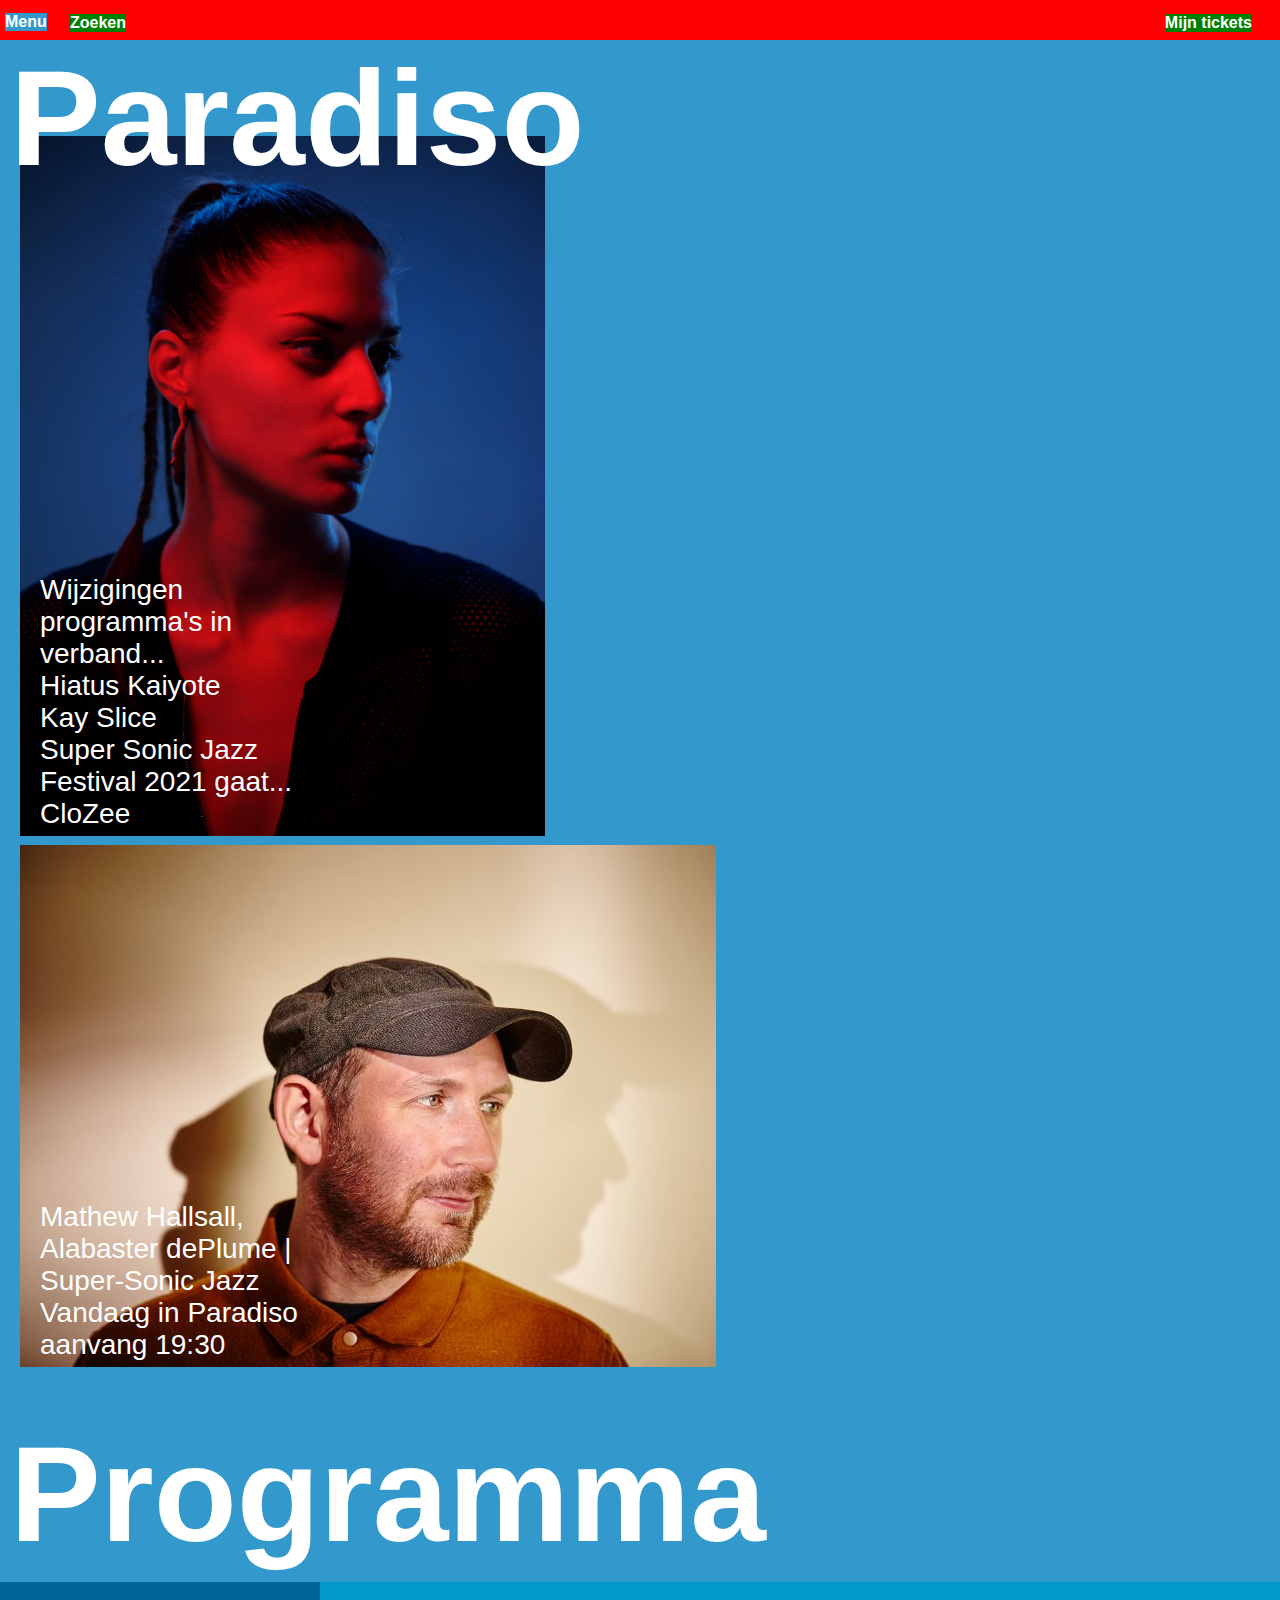
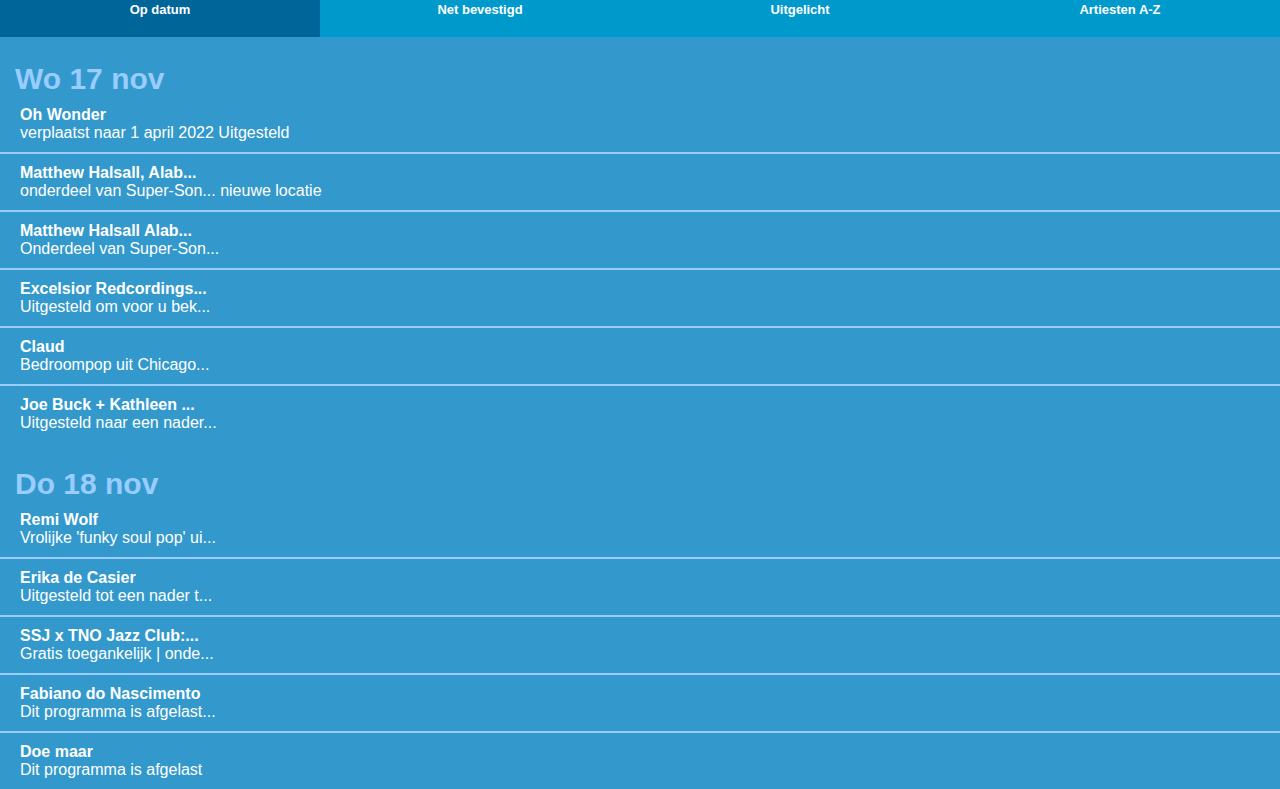
<file: Nina-Eijkvan_PARADISO_02-12-2021/index.html>
<!doctype html>
<html lang="nl">

<head>
	<meta charset="UTF-8">
	<meta name="author" content="jouw naam">
	<meta name="viewport" content="width=device-width, initial-scale=1">

	<title>Paradiso </title>

	<link href="styles/style.css" rel="stylesheet">
	<link rel="icon" type="image/svg+xml" href="images/favicon.svg">
</head>

<body>
	<!--/navigatie/ -->
	<header>
		<nav>
			<button> Menu </button>
			<div>
				<a href=""> Programma</a>
				<a href=""> Nieuws </a>
				<a href=""> FAQ</a>
				<a href=""> Info</a>
				<a href="indie.html"> Indie </a>
			</div>

			<a href=""> Zoeken </a>
			<a href=""> Mijn tickets </a>
		</nav>

	</header>


	<!--content van de pagina* -->


	<main>
		<h1> Paradiso </h1>
		<section>
			<!-- hier komt de eerste foto en dus artikeltje-->
			<article>
				<img src="images/CloZee.jpg" alt="CloZee">
				<ul>
					<li> <a href=""> Wijzigingen programma's in verband... </a> </li>
					<li> <a href=""> Hiatus Kaiyote </a> </li>
					<li> <a href=""> Kay Slice </a> </li>
					<li> <a href=""> Super Sonic Jazz Festival 2021 gaat...</a> </li>
					<li> <a href=""> CloZee </a> </li>
				</ul>
			</article>

			<!-- tweede artikel en dus tweede plaatje-->
			<article>
				<a href="">
					<img src="images/matthew.jpg" alt="Matthew Hallsall">
					<ul>
						<li> Mathew Hallsall, Alabaster dePlume | Super-Sonic Jazz </li>
						<li> Vandaag in Paradiso aanvang 19:30 </li>
					</ul>
				</a>
			</article>
		</section>

		<section>
			<h2> Programma </h2>
			<nav>
				<a href=""> Op datum</a>
				<a href=""> Net bevestigd </a>
				<a href=""> Uitgelicht </a>
				<a href=""> Artiesten A-Z </a>
			</nav>

			<article>
				<h3> Wo 17 nov </h3>
				<ol>
					<li>
						<p> <a href=""> Oh Wonder </a> verplaatst naar 1 april 2022       Uitgesteld </p>
					</li>
					<li>
						<p> <a href=""> Matthew Halsall, Alab... </a> onderdeel van Super-Son... nieuwe locatie </p>
					</li>
					<li>
						<p> <a href=""> Matthew Halsall Alab... </a> Onderdeel van Super-Son...</p>
					</li>
					<li>
						<p> <a href=""> Excelsior Redcordings...</a> Uitgesteld om voor u bek...</p>
					</li>
					<li>
						<p> <a href=""> Claud </a> Bedroompop uit Chicago...
					</li>
					<li>
						<p> <a href=""> Joe Buck + Kathleen ...</a> Uitgesteld naar een nader...</p>
					</li>
				</ol>
			</article>

			<article>
				<h3> Do 18 nov </h3>
				<ol>
					<li>
						<p> <a href=""> Remi Wolf</a> Vrolijke 'funky soul pop' ui...</p>
					</li>
					<li>
						<p> <a href=""> Erika de Casier</a> Uitgesteld tot een nader t...</p>
					</li>
					<li>
						<p> <a href=""> SSJ x TNO Jazz Club:...</a> Gratis toegankelijk | onde...</p>
					</li>
					<li>
						<p> <a href=""> Fabiano do Nascimento</a> Dit programma is afgelast... </p>
					</li>
					<li>
						<p> <a href=""> Doe maar</a> Dit programma is afgelast </p>
					</li>
			</article>
		</section>
	</main>
	<!-- footer is leeg ivm oneindig scrollen door de agenda bij mobiele site -->
	<footer> </footer>


	<script src="scripts/script.js"></script>
</body>

</html>
</file>
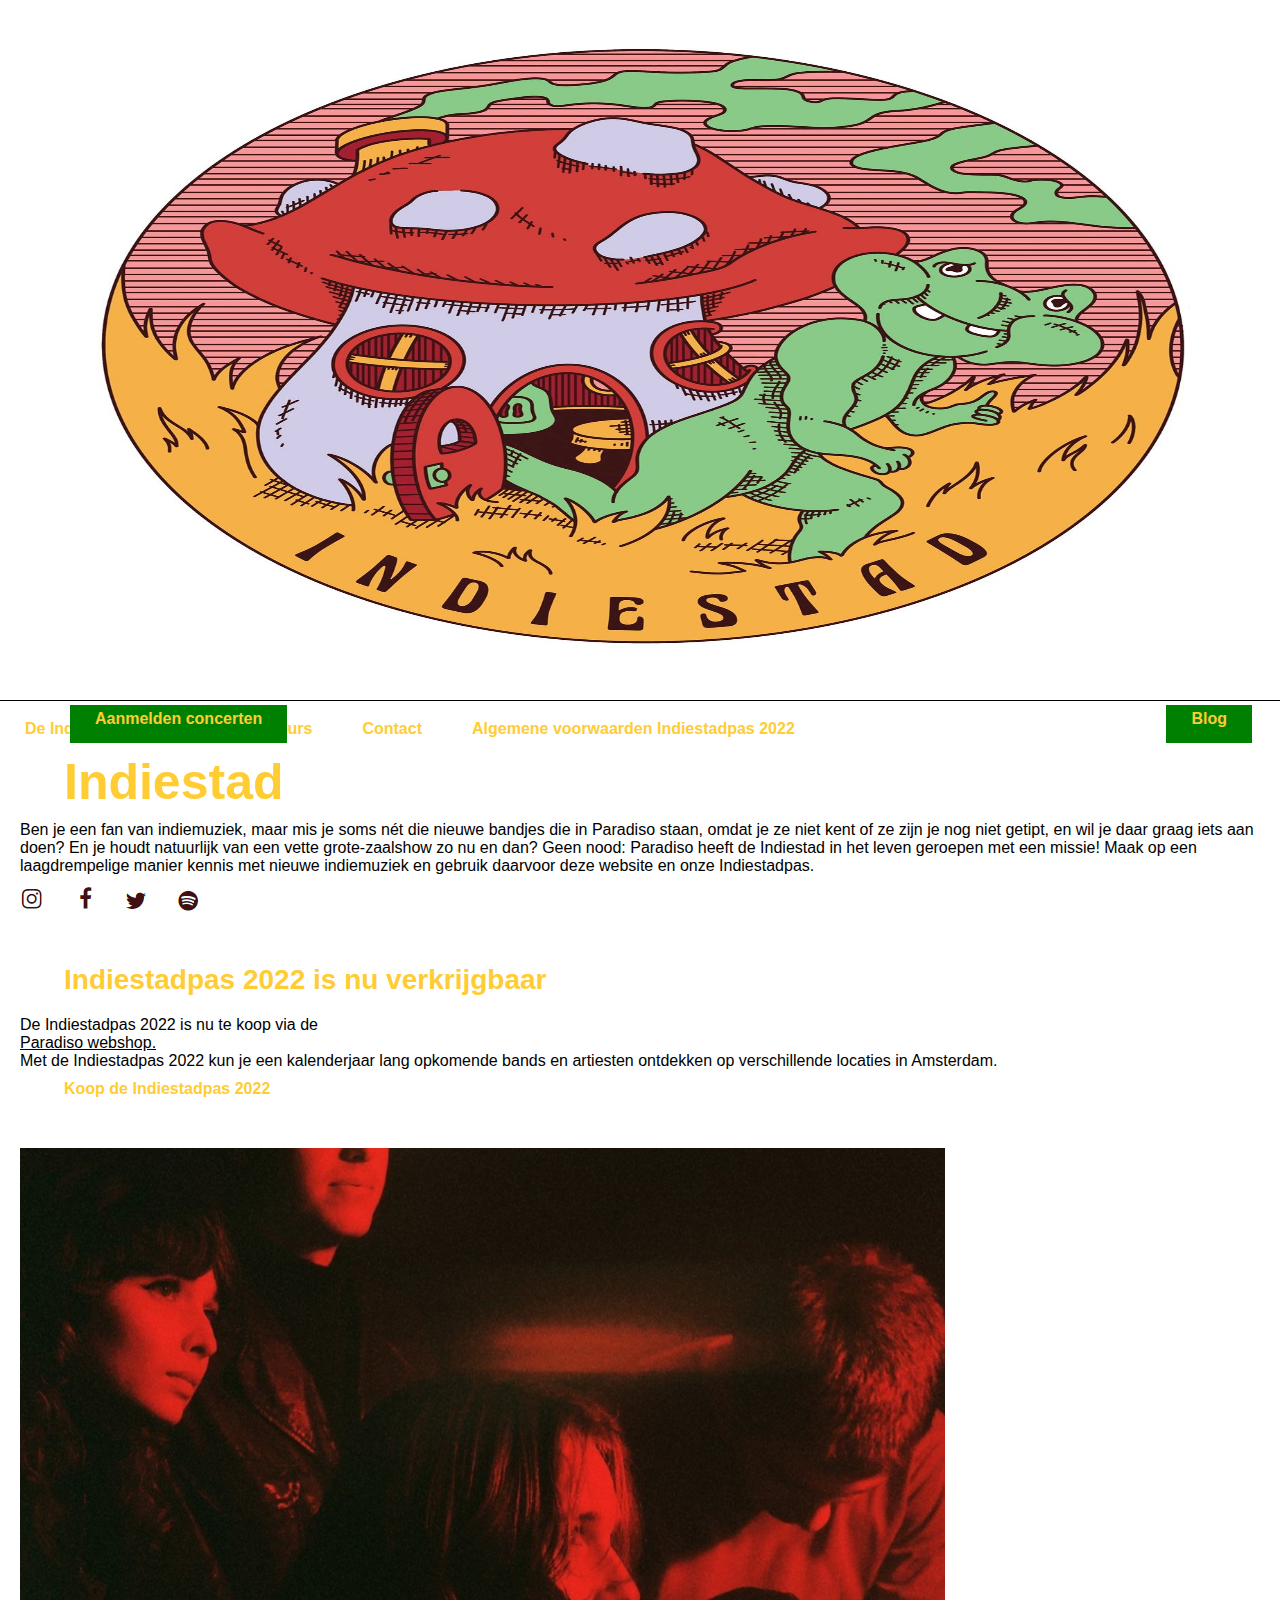
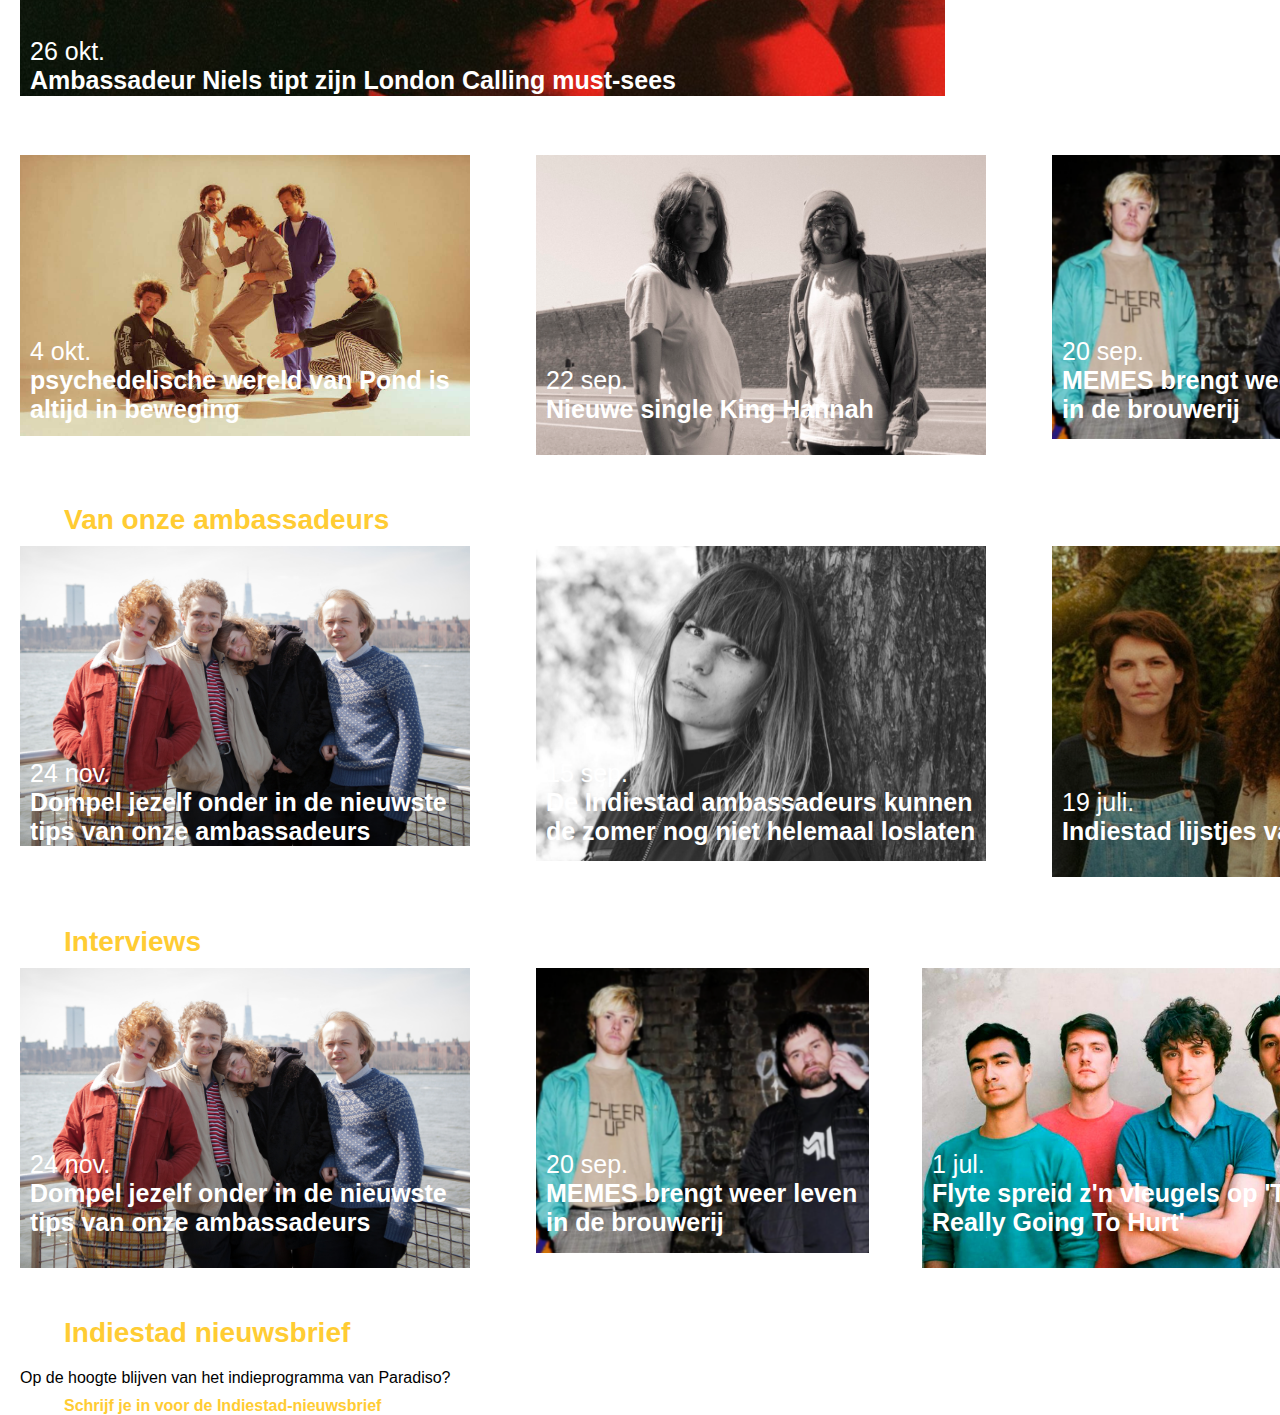
<file: Nina-Eijkvan_PARADISO_02-12-2021/indie.html>
<!doctype html>
<html lang="nl">

<head>
    <meta charset="UTF-8">
    <meta name="author" content="jouw naam">
    <meta name="viewport" content="width=device-width, initial-scale=1">

    <title>Paradiso </title>

    <link href="styles/style.css" rel="stylesheet">
    <link href="styles/styleIndie.css" rel="stylesheet">
    <link rel="icon" type="image/svg+xml" href="images/favicon.svg">
</head>

<body>
    <!--/navigatie/ -->
    <header class="indieHeader">
        <img src="images/indiestadLogo.jpg" alt="indiestad logo met paddenstoel en kikker">
        <nav>
            <!-- <a href=""> Paradiso </a>
            <a href=""> Change to English</a> -->
            <a href=""> Aanmelden concerten</a>
            <a href=""> Blog </a>
            <a href=""> De Indiestadpas </a>
            <a href=""> Ambassadeurs </a>
            <a href=""> Contact </a>
            <a href=""> Algemene voorwaarden Indiestadpas 2022 </a>
        </nav>
    </header>


    <!--content van de pagina* -->

    <main class="indie">

        <article>
            <h1> Indiestad</h1>
            <p> Ben je een fan van indiemuziek, maar mis je soms nét die nieuwe bandjes die in Paradiso staan, omdat je
                ze niet kent of ze zijn je nog niet getipt, en wil je daar graag iets aan doen? En je houdt natuurlijk
                van een vette grote-zaalshow zo nu en dan? Geen nood: Paradiso heeft de Indiestad in het leven geroepen
                met een missie! Maak op een laagdrempelige manier kennis met nieuwe indiemuziek en gebruik daarvoor deze
                website en onze Indiestadpas.
            </p>
            <nav>
                <a href=""> <img src="images/insta.PNG" alt="instagram logo"> </a>
                <a href=""> <img src="images/facebook.PNG" alt="facebook logo"> </a>
                <a href=""> <img src="images/twitter.PNG" alt="twitter logo"> </a>
                <a href=""> <img src="images/spotify.PNG" alt="spotify logo"> </a>
            </nav>
        </article>



        <article>
            <h2> Indiestadpas 2022 is nu verkrijgbaar </h2>
            <p> De Indiestadpas 2022 is nu te koop via de <a href="">Paradiso webshop.</a> Met de Indiestadpas 2022 kun
                je een kalenderjaar lang opkomende bands en artiesten ontdekken op verschillende locaties in Amsterdam.
            </p>
            <a href=""> Koop de Indiestadpas 2022</a>
        </article>



        <section>
        <article>
            <a href="">
                <img src="images/bandTipNielsMooij.PNG" alt="band getipt door Niels Mooij">
                <p><time datetime="2021-10-26"> 26 okt. </time> Ambassadeur Niels tipt zijn London Calling must-sees </p>
            </a>
        </article>


            <ol>
                <li>
                    <a href="">
                        <p><time > 4 okt. </time> psychedelische wereld van Pond is altijd in beweging</p>
                        <img src="images/pondBand.jpg" alt="bandleden Pond">
    
                    </a>
                </li>

                <li>
                    <a href="">
                        <img src="images/kingHannahBand.jpg" alt="bandfoto king Hannah">
                       
                        <p>  <time datetime="2021-09-22"> 22 sep. </time> Nieuwe single King Hannah </p>
                    </a>
                </li>

                <li>
                    <a href="">
                        <img src="images/memesBand.PNG" alt="bandfoto MEMES">
                        
                        <p> <time datetime="2021-09-20"> 20 sep.</time> MEMES brengt weer leven in de brouwerij</p>
                    </a>
                </li>

                <li>
                    <a href="">
                        <img src="images/flyeBand.jpg" alt="bandfoto Flyte">
                        
                        <p> <time datetime="2021-08-01"> 1 jul.</time> Flyte spreid z'n vleugels op 'This Is Really Going To Hurt'</p>
                    </a>
                </li>

            </ol>

        </section>

        <section>

            <h2> Van onze ambassadeurs</h2>

            <ol>

                <li>
                    <a href="">
                        <img src="images/pipBlomBand.jpg" alt="bandfoto Pip Blom">
                        <p> <time datetime="2021-11-24"> 24 nov.</time> Dompel jezelf onder in de nieuwste tips van onze ambassadeurs </p>
                    </a>
                </li>

                <li>
                    <a href="">
                        <img src="images/sofieWinterson.jpg" alt="Sofie Winterson">
                        <p> <time datetime="2021-09-15"> 15 sep.</time> De Indiestad ambassadeurs kunnen de zomer nog niet helemaal loslaten</p>
                    </a>
                </li>

                <li>
                    <a href="">
                        <img src="images/bandLuistertips.PNG" alt="band passend bij de luistertips van dit artikel">
                        <p> <time datetime="2021-07-19"> 19 juli. </time> Indiestad lijstjes van 14 juli 2021</p>
                    </a>
                </li>
            </ol>
        </section>




        <section>

            <h2> Interviews </h2>
            <ol>
                <li>
                    <a href="">
                        <img src="images/pipBlomBand.jpg" alt="bandfoto Pip Blom">
                        <p> <time datetime="2021-11-24"> 24 nov.</time> Dompel jezelf onder in de nieuwste tips van onze ambassadeurs </p>
                    </a>
                </li>

                <li>
                    <a href="">
                        <img src="images/memesBand.PNG" alt="bandfoto MEMES">
                        <p> <time datetime="2021-09-20"> 20 sep.</time> MEMES brengt weer leven in de brouwerij</p>
                    </a>
                </li>

                <li>
                    <a href="">
                        <img src="images/flyeBand.jpg" alt="bandfoto Flyte">
                        <p> <time datetime="2021-07-01"> 1 jul.</time> Flyte spreid z'n vleugels op 'This Is Really Going To Hurt'</p>
                    </a>
                </li>

            </ol>

        </section>

        <article>
            <h2> Indiestad nieuwsbrief</h2>
            <p> Op de hoogte blijven van het indieprogramma van Paradiso?</p>
            <a href=""> Schrijf je in voor de Indiestad-nieuwsbrief </a>
        </article>

        <section>
            <!-- Hier zit een plugin van de Spotify-->
        </section>
    </main>
    <!-- De spotify kan wel de footer zijn dan? -->
    <footer> </footer>


    <script src="scripts/script.js"></script>
</body>

</html>
</file>
<file: Nina-Eijkvan_PARADISO_02-12-2021/styles/style.css>
/* CSS Document */
:root {
  --background: #3399cc;
  --backgroundDark: #0099cc; 
  --selected: #006699; 

  --firstColorIndie: #ffcc33; 

  --black: #000000; 
  --white: #ffffff; 
  --transparent: rgb(0, 0, 0, 0); 
  --secondFontColor: #99ccff; 

  --kopEen: 136px; 
  --programmaitem: 28px; 
  --agendakop: 30px; 
  --agenditem: 16px; 
  --filternavigatie: 13px; 

  --kopEenIndie: 50px; 
  --kopTweeIndie: 28px; 
  --pindie: 16px; 
  --fotoTekstIndie: 25px; 

}
*, *::after, *::before {
  margin: 0px; 
}

main, header {
  background-color: var(--background); 
  box-sizing: border-box;  
  font-family: Arial, Helvetica, sans-serif;
  margin: 0px; 
  border: 0px; 
  padding: 0px; 
  width: 100%;
  overflow: hidden; 
}

body, a, button {
  color: var(--white); 
  text-decoration: none;
}


/* koppen */ 

h1, h2 { 
  font-size: var(--kopEen);
  font-weight: bold; 
  padding: 0px 0px 0px 10px; 
  border: 0px; 
  margin: 0px; 
  color: white; 
}

h1 {
  background-color: var(--transparent);
  position: relative;
  margin: 0px 0px -60px 0px;  
  z-index: 10;
}

section {
  margin: 0px; 
  padding: 0px; 
}


/*eerste img blokken met tekst erin */ 

section>article{
  position: relative;
  top: 0px; 
}

img {
  max-width: 90%;
  max-height: 700px;
  padding: 0px 0px 5px 20px; 
  right: 10px; 
  left: 10px; 
}

ul {
  list-style: none;
  background-color: none;
  font-size: var(--programmaitem);
  position: absolute; 
  max-width: 310px;
  bottom: 15px; 
}



/* -----style kopjes van de agenda------------------------- */ 
h3 { 
  font-weight: bold;
  font-size: var(--agendakop); 
  color: var(--secondFontColor);  
  margin: 25px 0px 0px; 
  padding: 0px 15px; 
}


/*------stijl van de agenda zelf --------------------*/ 

h2 {
  margin: 40px 0px 10px 0px; 
}

ol {
  list-style-type: none;
  font-size: var(--agenditem);  
  padding: 0px; 

}

ol>li {
  border: solid; 
  border-width: 0px 0px 2px 0px;
  border-color: var(--secondFontColor);
}

ol>li:last-of-type {
  border: none;
}

p {
  padding: 10px 20px; 
  display: flex;
  flex-direction: column;
}

p>a {
  font-weight: bold;
}

/* navigatie programma */ 

section:nth-of-type(2)>nav {
  background-color: pink;
  width: 100%;
  display: flex; 
  flex-direction: row;

}

section:nth-of-type(2)>nav>a {
  background-color: var(--backgroundDark); 
  font-size: var(--filternavigatie);
  font-weight: bold;
  text-align: center;
  width: 100%; 
  padding: 20px 0px 20px 0px; 
}

section:nth-of-type(2)>nav>a:first-of-type {
  background-color: var(--selected);
}


/* ---------styling van de header --------------------*/ 

header>nav {
  padding: 20px; 
  background-color: red;
  position: relative;
  padding: 20px 10px; 

  display: flex;
  flex-direction: row;
  font-weight: bold;
  top: 0px; 
}

header>nav>a, header>nav>button {
  bottom: 20%; 
}

header>nav:first-of-type>a:first-of-type {
  background-color: green; 

  position: absolute;
  left: 70px;
  bottom: 20%; 
}

 header>nav:first-of-type>a:nth-of-type(2) {
  background-color: green;

  position: absolute;
  right: 28px; 
  bottom: 20%;  
}


/* op weg naar een werkend hamburger menu met js! */

header>nav>button {
  background-color: var(--background); 
  font-size: var(--agenditem);
  font-weight: bold; 

  position: absolute; 
  left: 5px; 
  bottom: 9px; 
  padding: 0px; 

  border: none; 
  cursor: pointer; 
}

div:first-of-type {
  background-color: purple; 
  display: flex; 
  flex-direction: column;
  position: fixed; 
  top: 0px; 
  right: 0px; 
  left: 0px; 

  transform:translateY(-100%);
  transition: 0.5s; 
}

div:first-of-type.hamburgerOpen {
  transform:translateY(0%); 
  z-index: 3;
}
</file>
<file: Nina-Eijkvan_PARADISO_02-12-2021/styles/styleIndie.css>
/*--- css voor de indiestad pagina zodat niet alles chaos wordt */
:root {
    --background: #3399cc;
    --backgroundDark: #0099cc; 
    --selected: #006699; 
  
    --firstColorIndie: #ffcc33; 
  
    --black: #000000; 
    --white: #ffffff; 
    --transparent: rgb(0, 0, 0, 0); 
    --secondFontColor: #99ccff; 
  
    --kopEen: 136px; 
    --programmaitem: 28px; 
    --agendakop: 30px; 
    --agenditem: 16px; 
    --filternavigatie: 13px; 
  
    --kopEenIndie: 50px; 
    --kopTweeIndie: 28px; 
    --pIndie: 16px; 
    --fotoTekstIndie: 25px; 
  
  }

/* ------- Indiestad kleur, font en positie ----------------------*/ 

main, article, .indie>article>p, .indieHeader {
    background-color: var(--white);
    color: var(--black);
  }
  
  article>h1 {
    color: var(--firstColorIndie);
    font-size: var(--kopEenIndie) ;
    margin: 0px; 
    padding: 0px 5%; 
  }
  
  .indie>article>h2  {
    color: var(--firstColorIndie); 
    font-size: var(--kopTweeIndie);
    padding: 0px 5%; 
  
  }
  
  .indie>section>h2 {
    color: var(--firstColorIndie); 
    font-size: var(--kopTweeIndie);
    padding: 0px 5%; 
  }

  .indie>article>a {
      padding: 0px 5%;   
  }
  
  /*plaatsing van tekst in de foto's */ 

  .indie>section>ol>li {
    position: relative; 
  }
  
  .indie>section>ol>li>a>p {
    font-size: var(--fotoTekstIndie);
    font-weight: bold;
    position: absolute;
    bottom: 30px; 
    left: 10px; 
    background-color:var(--transparent);
  }
  
  .indie>section>ol>li>a>p>time {
    font-size: var(--fotoTekstIndie); 
    background-color: var(--transparent); 
    font-weight: normal;
    display: block;
  }
  

  /* plaatsing tekst in foto voor het losse artikel */ 

    .indie>section {
        border: none; 
    }


  .indie>section>article {
    position: relative;
    border: none;
    padding: 50px 0px; 
  }

  .indie>section>article>a>p{
    font-size: var(--fotoTekstIndie);
    font-weight: bold;
    position: absolute;
    bottom: 50px; 
    left: 10px; 
    background-color:var(--transparent);
  }

  .indie>section>article>a>p>time{
    font-size: var(--fotoTekstIndie); 
    background-color: var(--transparent); 
    font-weight: normal;
    display: block;
  } 


  /* selectie van de plaatjes */
  .indie>section>ol>li>a>img {
    max-width: 90%;
    min-height: 200px;
    max-height: 400px;
  }
  
  .indie>article>a {
    color:var(--firstColorIndie); 
    font-weight: bold;
  }
  
  .indie>article>nav>a>img {
    max-height: 80px; 
  }
  
  .indie>article>p>a {
    color: var(--black);
    font-weight: normal;
    padding: 0px; 
    margin: 0px; 
    text-decoration: underline;
  }

  .indie>article>a {
      font-size: var(--pIndie);
      font-weight: bold;
      padding-bottom: 50px; 
      margin-bottom: 50px;
  }

  /*plaatjes in een slider plaatsen */ 

  .indie>section>ol {
    display: flex;
    flex-direction: row;
    overflow: auto; 
    gap: 1em; 
    
}


.indie>section>ol>li {
   flex-shrink: 0;
   min-height: 100px;
   max-width: 500px;
   border: none; 
   align-items: flex-end;
}
  
  /*-- indie header ----- */ 
  
  .indieHeader>img {
    min-width: 100%; 
    padding: 0px; 
    border: solid; 
    border-width: 0px 0px 1px 0px ;
    background-color: white;
  }
  
  
  .indieHeader>nav:first-of-type   {
    background-color: var(--white);  
    padding: 0px; 
    margin: 0px; 

    display: flex;
    flex-direction: row;
    overflow: auto;
  }
  
  .indieHeader>nav:first-of-type>a {
    color: var(--firstColorIndie); 
    grid: none; 
    padding: 0px; 
    display: flex;
    white-space: nowrap; 

    padding: 15px 25px; 
  }
</file>
